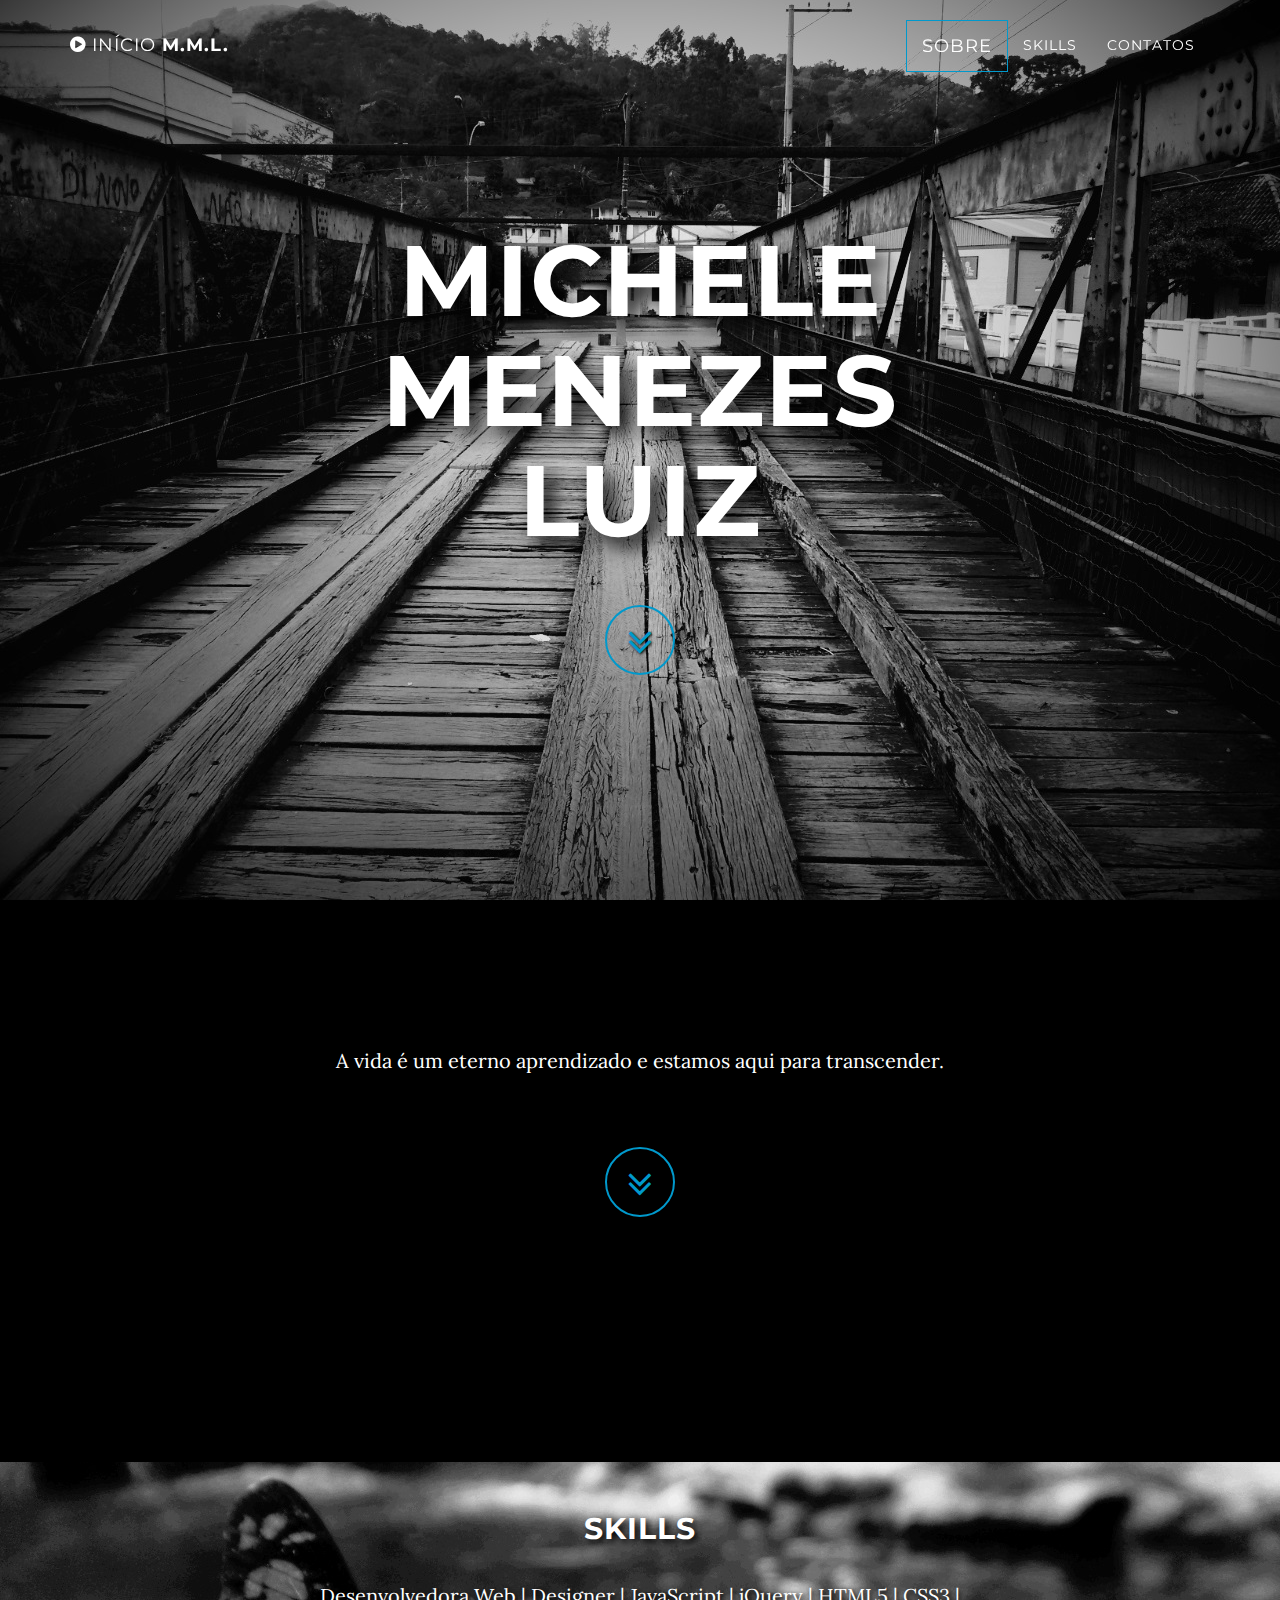
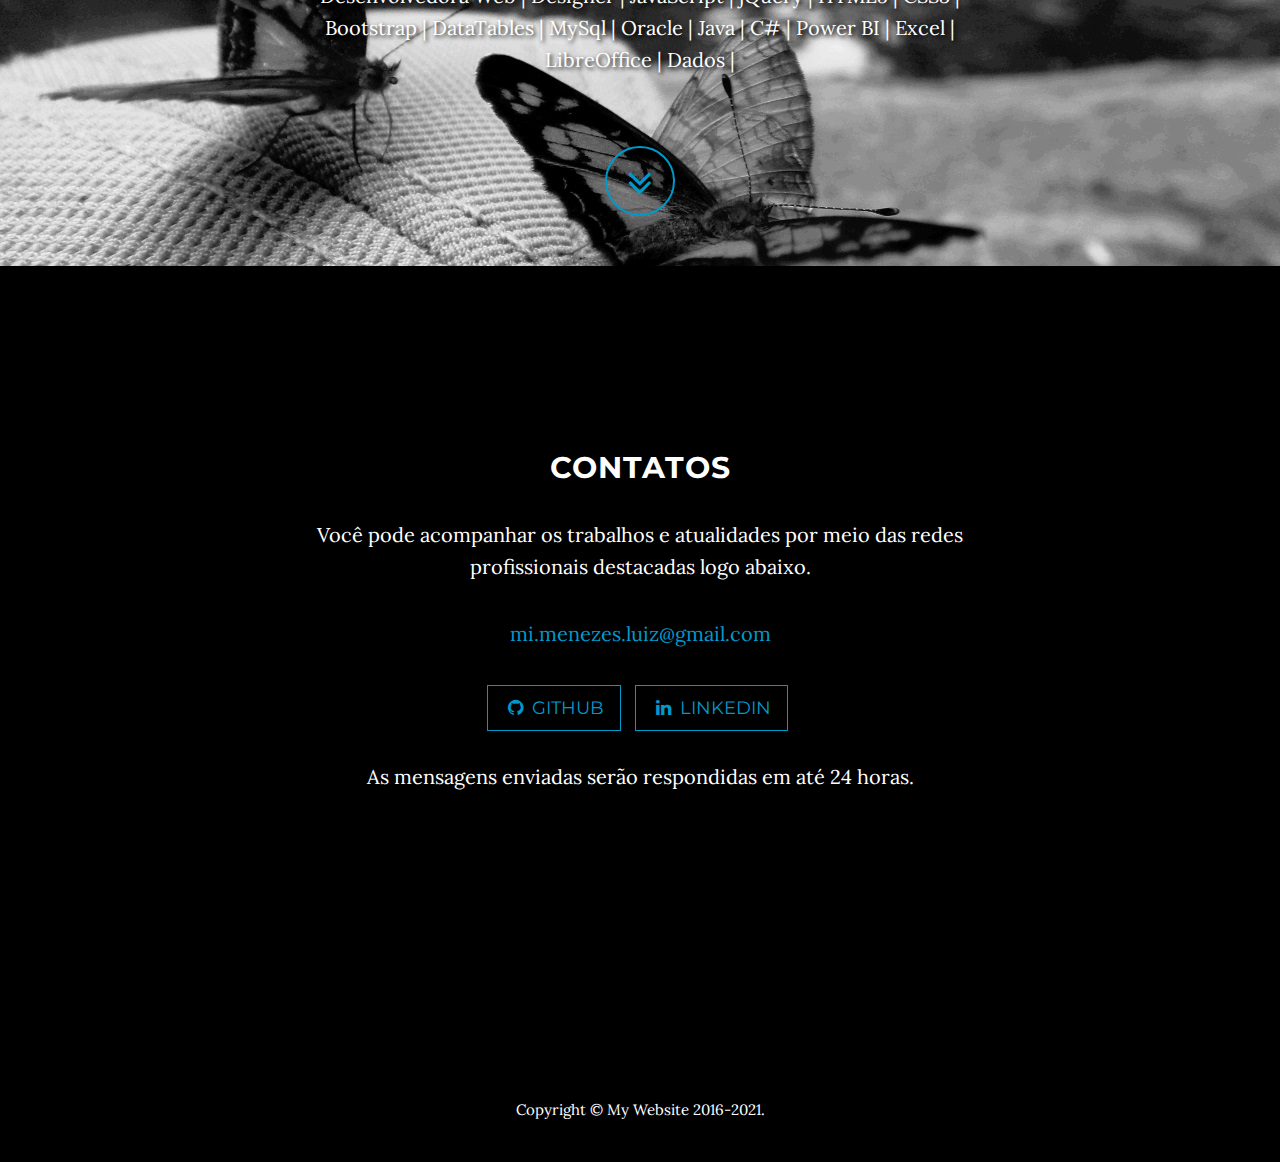
<file: index.html>
<!DOCTYPE html>
<html lang="pt-Br">

<head>

    <meta charset="utf-8">
    <meta http-equiv="X-UA-Compatible" content="IE=edge">
    <meta name="viewport" content="width=device-width, initial-scale=1">
    <meta name="description" content="">
    <meta name="author" content="">

    <title>M.M.L.</title>

    <!-- Bootstrap Core CSS -->
    <link href="css/bootstrap.min.css" rel="stylesheet">

    <!-- Custom CSS -->
    <link href="css/grayscale.css" rel="stylesheet">

    <!-- Custom Fonts -->
    <link href="font-awesome/css/font-awesome.min.css" rel="stylesheet" type="text/css">
    <link href="http://fonts.googleapis.com/css?family=Lora:400,700,400italic,700italic" rel="stylesheet" type="text/css">
    <link href="http://fonts.googleapis.com/css?family=Montserrat:400,700" rel="stylesheet" type="text/css">

    <!-- HTML5 Shim and Respond.js IE8 support of HTML5 elements and media queries -->
    <!-- WARNING: Respond.js doesn't work if you view the page via file:// -->
    <!--[if lt IE 9]>
        <script src="https://oss.maxcdn.com/libs/html5shiv/3.7.0/html5shiv.js"></script>
        <script src="https://oss.maxcdn.com/libs/respond.js/1.4.2/respond.min.js"></script>
    <![endif]-->

</head>

<body id="page-top" data-spy="scroll" data-target=".navbar-fixed-top">

    <!-- Navigation -->
    <nav class="navbar navbar-custom navbar-fixed-top" role="navigation">
        <div class="container">
            <div class="navbar-header">
                <button type="button" class="navbar-toggle" data-toggle="collapse" data-target=".navbar-main-collapse">
                    <i class="fa fa-bars"></i>
                </button>
                <a class="navbar-brand page-scroll" href="#page-top">
                    <i class="fa fa-play-circle"></i>  <span class="light">INÍCIO</span> M.M.L.
                </a>
            </div>

            <!-- Collect the nav links, forms, and other content for toggling -->
            <div class="collapse navbar-collapse navbar-right navbar-main-collapse">
                <ul class="nav navbar-nav">
                    <!-- Hidden li included to remove active class from about link when scrolled up past about section -->
                    <li class="hidden">
                        <a href="#page-top"></a>
                    </li>
                    <li>
                        <a class="page-scroll btn btn-default btn-lg" href="#about">SOBRE</a>
                    </li>
                    <li>
                        <a class="page-scroll" href="#download">SKILLS</a>
                    </li>
                    <li>
                        <a class="page-scroll" href="#contact">CONTATOS</a>
                    </li>
                </ul>
            </div>
            <!-- /.navbar-collapse -->
        </div>
        <!-- /.container -->
    </nav>

    <!-- Intro Header -->
    <header class="intro">
        <div class="intro-body">
            <div class="container">
                <div class="row">
                    <div class="col-md-8 col-md-offset-2">
                        <h1 class="brand-heading">Michele Menezes Luiz</h1>
                        <!-- <p class="intro-text">Eclética desde que nasceu, escritora e apreciadora de músicas, adora fotografar paisagens diferentes e viajar descobrindo lugares incomuns.
                        </p> -->
                        <a href="#about" class="btn btn-circle page-scroll">
                            <i class="fa fa-angle-double-down animated"></i>
                        </a>
                    </div>
                </div>
            </div>
        </div>
    </header>

    <!-- About Section -->
    <section id="about" class="container content-section text-center">
        <div class="about-body">
        <div class="row">
            <div class="col-lg-8 col-lg-offset-2">
                <p>A vida é um eterno aprendizado e estamos aqui para transcender.
                </p>
                <br>
                <a href="#download" class="btn btn-circle page-scroll">
                            <i class="fa fa-angle-double-down animated"></i>
                </a>
            </div>
        </div>
        </div>
    </section>

    <!-- Download Section -->
    <section id="download" class="content-section text-center">
        <div class="download-section">
            <div class="container">
                <div class="col-lg-8 col-lg-offset-2">
                    <h2>Skills</h2>
                    <p>Desenvolvedora Web | Designer | JavaScript | jQuery | HTML5 | CSS3 | Bootstrap | DataTables | MySql | Oracle | Java | C# | Power BI | Excel | LibreOffice | Dados |</p>
                    <br>
                <a href="#contact" class="btn btn-circle page-scroll">
                    <i class="fa fa-angle-double-down animated"></i>
                </a>
                </div>
            </div>
        </div>
    </section>
    

    <!-- Contact Section -->
    <section id="contact" class="container content-section text-center">
        <div class="contact-section">
        <div class="row">
            <div class="col-lg-8 col-lg-offset-2">
                <h2>CONTATOS</h2>
                <p>Você pode acompanhar os trabalhos e atualidades por meio das redes profissionais destacadas logo abaixo.</p>
                <p><a href="mailto:mi.menezes.luiz@gmail.com"> mi.menezes.luiz@gmail.com</a> 
                </p> 
                <ul class="list-inline banner-social-buttons">
                    <!--
                    <li>
                        <a href="https://twitter.com/GhostMenezes" class="btn btn-default btn-lg"><i class="fa fa-twitter fa-fw"></i> <span class="network-name">Twitter</span></a>
                    </li>
                    -->
                    <li>
                        <a href="https://github.com/amimenezes" class="btn btn-default btn-lg"><i class="fa fa-github fa-fw"></i> <span class="network-name">Github</span></a>
                    </li>
                    <!-- Por enquanto eu não vou usar o meu G+ <li>
                        <a href="https://plus.google.com/+Startbootstrap/posts" class="btn btn-default btn-lg"><i class="fa fa-google-plus fa-fw"></i> <span class="network-name">Google+</span></a>
                    </li> -->
                    
                   <li>
                        <a href="https://br.linkedin.com/in/michelemenezes" class="btn btn-default btn-lg"><i class="fa fa-linkedin fa-fw"></i> <span class="network-name">Linkedin</span></a>
                    </li>
                </ul>
                <br>
                <p>As mensagens enviadas serão respondidas em até 24 horas.
                </p>
            </div>
        </div>
        </div>
    </section>

    <!-- Map Section -->
    <div id="map"></div>

    <!-- Footer -->
    <footer>
        <div class="container text-center">
            <p class="copy">Copyright &copy; My Website 2016-2021.
            <!-- Link em inglês, só depois de atualizado <a href="index_en.html">Veja também em inglês.</a> -->
            </p>
        </div>
    </footer>

    <!-- jQuery -->
    <script src="js/jquery.js"></script>

    <!-- Bootstrap Core JavaScript -->
    <script src="js/bootstrap.min.js"></script>

    <!-- Plugin JavaScript -->
    <script src="js/jquery.easing.min.js"></script>

    <!-- Google Maps API Key - Use your own API key to enable the map feature. More information on the Google Maps API can be found at https://developers.google.com/maps/ -->
    <!-- <script type="text/javascript" src="https://maps.googleapis.com/maps/api/js?key=AIzaSyCRngKslUGJTlibkQ3FkfTxj3Xss1UlZDA&sensor=false"></script> -->
    <!-- <script type="text/javascript" src="https://www.google.com/maps/embed?pb=!1m18!1m12!1m3!1d220896.00959171995!2d-51.31722887195573!3d-30.108498707961132!2m3!1f0!2f0!3f0!3m2!1i1024!2i768!4f13.1!3m3!1m2!1s0x95199cd2566acb1d%3A0x603111a89f87e91f!2sPorto+Alegre%2C+RS!5e0!3m2!1spt-BR!2sbr!4v1526500820960"></script> -->
    
    <!-- <iframe src="https://www.google.com/maps/embed?pb=!1m18!1m12!1m3!1d220896.00959171995!2d-51.31722887195573!3d-30.108498707961132!2m3!1f0!2f0!3f0!3m2!1i1024!2i768!4f13.1!3m3!1m2!1s0x95199cd2566acb1d%3A0x603111a89f87e91f!2sPorto+Alegre%2C+RS!5e0!3m2!1spt-BR!2sbr!4v1526500820960" width="600" height="450" frameborder="0" style="border:0" allowfullscreen></iframe> -->

    <!-- Custom Theme JavaScript -->
    <script src="js/grayscale.js"></script>

</body>

</html>
</file>
<file: css/grayscale.css>
/*!
 * Start Bootstrap - Grayscale Bootstrap Theme (http://startbootstrap.com)
 * Code licensed under the Apache License v2.0.
 * For details, see http://www.apache.org/licenses/LICENSE-2.0.
 */

body {
    width: 100%;
    height: 100%;
    font-family: Lora,"Helvetica Neue",Helvetica,Arial,sans-serif;
    color: #fff;
    background-color: #000;
}

html {
    width: 100%;
    height: 100%;
}

h1,
h2,
h3,
h4,
h5,
h6 {
    margin: 0 0 35px;
    text-transform: uppercase;
    font-family: Montserrat,"Helvetica Neue",Helvetica,Arial,sans-serif;
    font-weight: 700;
    letter-spacing: 1px;
    text-shadow: black 0.1em 0.1em 0.2em;
}

p {
    margin: 0 0 25px;
    font-size: 18px;
    line-height: 1.5;
    text-shadow: black 0.1em 0.1em 0.2em;
}

@media(min-device-width:768px) {
    p {
        margin: 0 0 35px;
        font-size: 20px;
        line-height: 1.6;
    }
    
    h1,
    h2,
    h3,
    h4,
    h5,
    h6 {
    margin: 0 0 35px;
    }
}
a {
    color: #0099cc;
    -webkit-transition: all .2s ease-in-out;
    -moz-transition: all .2s ease-in-out;
    transition: all .2s ease-in-out;
}

a:hover,
a:focus {
    text-decoration: none;
    color: #0099cc;
}

.light {
    font-weight: 400;
}

.navbar-custom {
    margin-bottom: 0;
    border-bottom: 1px solid rgba(255,255,255,.3);
    text-transform: uppercase;
    font-family: Montserrat,"Helvetica Neue",Helvetica,Arial,sans-serif;
    background-color: #000;
}

.navbar-custom .navbar-brand {
    font-weight: 700;
}

.navbar-custom .navbar-brand:focus {
    outline: 0;
}

.navbar-custom .navbar-brand .navbar-toggle {
    padding: 4px 6px;
    font-size: 16px;
    color: #fff;
}

.navbar-custom .navbar-brand .navbar-toggle:focus,
.navbar-custom .navbar-brand .navbar-toggle:active {
    outline: 0;
}

.navbar-custom a {
    color: #fff;
}

.navbar-custom .nav li a {
    -webkit-transition: background .3s ease-in-out;
    -moz-transition: background .3s ease-in-out;
    transition: background .3s ease-in-out;
}

.navbar-custom .nav li a:hover {
    outline: 0;
    color: rgba(255,255,255,.8);
    background-color: transparent;
}

.navbar-custom .nav li a:focus,
.navbar-custom .nav li a:active {
    outline: 0;
    background-color: transparent;
}

.navbar-custom .nav li.active {
    outline: 0;
}

.navbar-custom .nav li.active a {
    background-color: rgba(255,255,255,.3);
}

.navbar-custom .nav li.active a:hover {
    color: #fff;
}

@media(min-device-width:768px) {
    .navbar-custom {
        padding: 20px 0;
        border-bottom: 0;
        letter-spacing: 1px;
        background: 0 0;
        -webkit-transition: background .5s ease-in-out,padding .5s ease-in-out;
        -moz-transition: background .5s ease-in-out,padding .5s ease-in-out;
        transition: background .5s ease-in-out,padding .5s ease-in-out;
    }

    .navbar-custom.top-nav-collapse {
        padding: 0;
        border-bottom: 1px solid rgba(255,255,255,.3);
        background: #000;
    }
}

.intro {
    display: table;
    width: 100%;
    height: auto;
    padding: 100px 0;
    text-align: center;
    color: #fff;
    background: url(../img/intro-bg.jpg) no-repeat bottom center scroll;
    background-color: #000;
    background-size: cover;
    -webkit-background-size: cover;
    -moz-background-size: cover;
    -o-background-size: cover;
    text-shadow: black 0.1em 0.1em 0.2em;
}

.intro .intro-body {
    display: table-cell;
    vertical-align: middle;
}

.intro .intro-body .brand-heading {
    font-size: 40px;
}

.intro .intro-body .intro-text {
    font-size: 18px;
}

@media(min-device-width:768px) {
    .intro {
        height: 100%;
        padding: 0;
    }

    .intro .intro-body .brand-heading {
        font-size: 100px;
    }

    .intro .intro-body .intro-text {
        font-size: 26px;
    }
}

.btn-circle {
    width: 70px;
    height: 70px;
    margin-top: 15px;
    padding: 7px 16px;
    border: 2px solid #0099cc;
    border-radius: 100%!important;
    font-size: 40px;
    color: #0099cc;
    background: 0 0;
    -webkit-transition: background .3s ease-in-out;
    -moz-transition: background .3s ease-in-out;
    transition: background .3s ease-in-out;
}

.btn-circle:hover,
.btn-circle:focus {
    outline: 0;
    color: #000;
    border:2px solid #0099cc;
    text-shadow: black 0.1em 0.1em 0.2em;
    /* background: rgba(255,255,255,.1); */
    background-color: #0099cc;
}

.btn-circle i.animated {
    -webkit-transition-property: -webkit-transform;
    -webkit-transition-duration: 1s;
    -moz-transition-property: -moz-transform;
    -moz-transition-duration: 1s;
}

.btn-circle:hover i.animated {
    -webkit-animation-name: pulse;
    -moz-animation-name: pulse;
    -webkit-animation-duration: 1.5s;
    -moz-animation-duration: 1.5s;
    -webkit-animation-iteration-count: infinite;
    -moz-animation-iteration-count: infinite;
    -webkit-animation-timing-function: linear;
    -moz-animation-timing-function: linear;
}

@-webkit-keyframes pulse {    
    0% {
        -webkit-transform: scale(1);
        transform: scale(1);
    }

    50% {
        -webkit-transform: scale(1.2);
        transform: scale(1.2);
    }

    100% {
        -webkit-transform: scale(1);
        transform: scale(1);
    }
}

@-moz-keyframes pulse {    
    0% {
        -moz-transform: scale(1);
        transform: scale(1);
    }

    50% {
        -moz-transform: scale(1.2);
        transform: scale(1.2);
    }

    100% {
        -moz-transform: scale(1);
        transform: scale(1);
    }
}

.download-section {
    width: 100%;
    padding: 50px 0;
    color: #fff;
    background: url(../img/downloads-bg.jpg) no-repeat center center scroll;
    background-color: #000;
    -webkit-background-size: cover;
    -moz-background-size: cover;
    background-size: cover;
    -o-background-size: cover;
}

.download .download-body {
    display: table-cell;
    vertical-align: middle;
}

#map {
    width: 100%;
    height: 250px;
    margin-top: 10px;
}

@media(min-device-width:767px) {
    .content-section {
        margin-top: 15px;
        margin-bottom: 15px;
        padding-top: 30px;
    }
    
    .about-body {
        width: 100%;
        margin-top: 100px;
        margin-bottom: 100px;
    }
    .download-section {
        width: 100%;
        margin-top: 100px;
        margin-bottom: 100px;
        /* padding-top: 10px;
        padding-bottom: 15px;
        margin-top: 15px; */
    }
    
    .contact-section {
        width: 100%;
        margin-top: 45px;
        padding-top: 10px;
    }

    #map {
        width: 100%;
        height: 250px;
        margin-top: 10px;
        margin-bottom: 0px;
    }
}

.btn {
    border-radius: 0;
    text-transform: uppercase;
    font-family: Montserrat,"Helvetica Neue",Helvetica,Arial,sans-serif;
    font-weight: 400;
    -webkit-transition: all .3s ease-in-out;
    -moz-transition: all .3s ease-in-out;
    transition: all .3s ease-in-out;
}

.btn-default {
    border: 1px solid #0099cc;
    color: #0099cc;
    background-color: transparent;
}

.btn-default:hover,
.btn-default:focus {
    border: 1px solid #0099cc;
    outline: 0;
    color: #000;
    background-color: #0099cc;
}

ul.banner-social-buttons {
    margin-top: 0;
}

@media(max-device-width:1199px) {
    ul.banner-social-buttons {
        margin-top: 15px;
    }
}

@media(max-device-width:767px) {
    ul.banner-social-buttons li {
        display: block;
        margin-bottom: 20px;
        padding: 0;
    }

    ul.banner-social-buttons li:last-child {
        margin-bottom: 0;
    }
}

footer {
    padding: 5px 0;
}

footer p {
    margin: 0;
}

.copy {
    margin: 0 0 35px;
    font-size: 15px;
    line-height: 1.6;
}

::-moz-selection {
    text-shadow: none;
    background: #fcfcfc;
    background: rgba(255,255,255,.2);
}

::selection {
    text-shadow: none;
    background: #fcfcfc;
    background: rgba(255,255,255,.2);
}

img::selection {
    background: 0 0;
}

img::-moz-selection {
    background: 0 0;
}

body {
    webkit-tap-highlight-color: rgba(255,255,255,.2);
}
</file>
